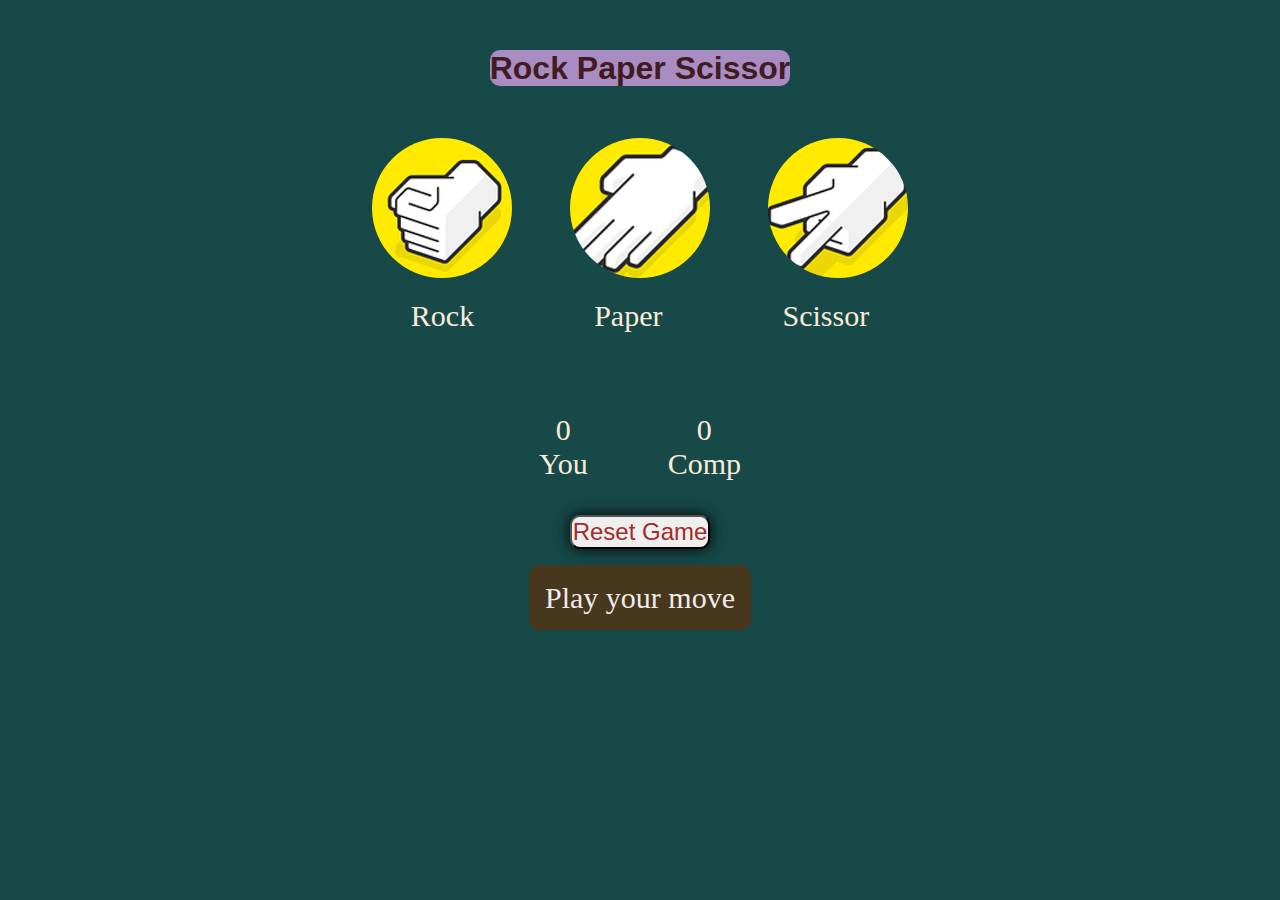
<file: stone paper scissor/index.html>
<!DOCTYPE html>
<html lang="en">
<head>
    <meta charset="UTF-8">
    <meta name="viewport" content="width=device-width, initial-scale=1.0">
    <link rel="stylesheet" href="style.css">
    <link
    rel="stylesheet"
    href="https://cdnjs.cloudflare.com/ajax/libs/animate.css/4.1.1/animate.min.css"/>
    <title>game</title>
</head>
<body>
    <h1><span>Rock Paper Scissor</span></h1>
    <div class="choices">
        <div class="choice" id="rock">
            <img src="rock.png" alt="rock">
        </div>
        <div class="choice" id="paper">
            <img src="paper.png" alt="paper">
        </div>
        <div class="choice" id="scissor">
            <img src="scissor.png" alt="scissor">
        </div>
    </div>
    <div class="names">
        <div class="name" id="rock"> Rock</div>
        <div class="name" id="paper">Paper</div>
        <div class="name" id="scissor">Scissor</div>
    </div>
    <div class="score-board">
        <div class="score">
            <p id="user-score">0</p>
            <p>You</p>
        </div>
        <div class="score">
            <p id="comp-score">0</p>
            <p>Comp</p>
        </div>
    </div>
    <div class="msg_container">
        <p id="msg" class="animate__animated animate__zoomIn animate__delay-0.7s">Play your move</p>
    </div>
</div>
<button class="resbutton">Reset Game</button>
</main>
    <script src="script.js"></script>
</body>
</html>
</file>
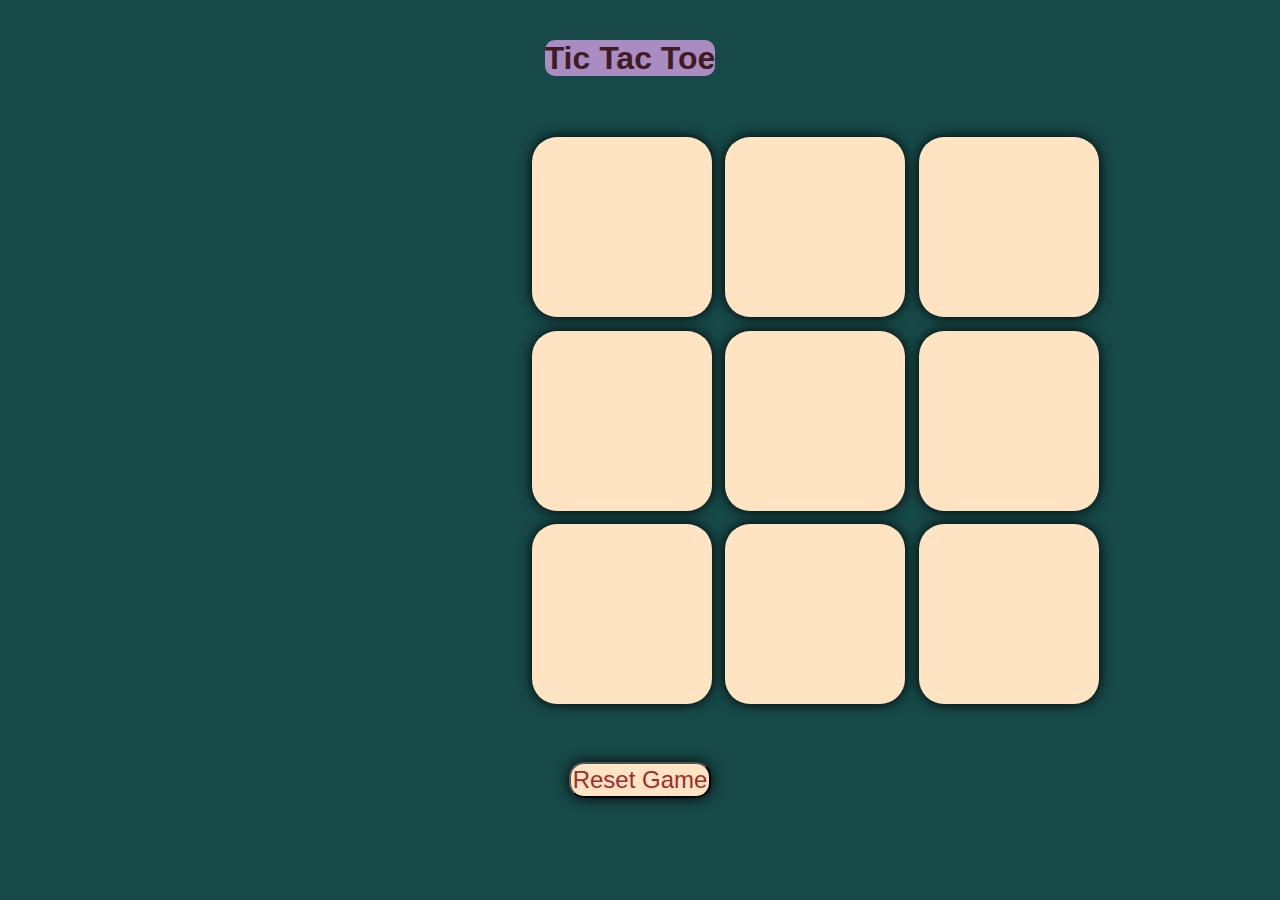
<file: tic tac toe/index.html>
<!DOCTYPE html>
<html lang="en">
<head>
    <meta charset="UTF-8">
    <meta name="viewport" content="width=\, initial-scale=1.0">
    <link rel="stylesheet" href="style.css">
    <link
    rel="stylesheet"
    href="https://cdnjs.cloudflare.com/ajax/libs/animate.css/4.1.1/animate.min.css"/>
    <title>website</title>
</head>
<body>
    <main>
    <h1><span>Tic Tac Toe</span></h1>
    <div class="msg_container hide">
        <p id="msg" class="animate__animated animate__zoomIn animate__delay-0.7s">winner</p>
    </div>
    <div class="container">
        <div class="game">
        <button class="box"></button>
        <button class="box"></button>
        <button class="box"></button>
        <button class="box"></button>
        <button class="box"></button>
        <button class="box"></button>
        <button class="box"></button>
        <button class="box"></button>
        <button class="box"></button>
    </div>
</div>
    <button class="resbutton">Reset Game</button>
</main>
</body>
<script src="scriptt.js"></script>
</html>
</file>
<file: stone paper scissor/style.css>
* {
    padding: 0;
    margin: 0;  

}


body{
    background-color: rgb(23, 73, 73);
    text-align: center;
}

span{
    font-weight: 700;
    font-family: 'Gill Sans', 'Gill Sans MT', Calibri, 'Trebuchet MS', sans-serif;
    position: relative;
    top: 50px;
    color:rgb(65, 27, 34);
    background-color: rgb(169, 141, 194);
    border-radius: 10px;
}

.choice{
     height: 150px;
     width: 150px;
     display: flex;
    justify-content: center;
    align-items: center;
    border-radius: 50%;
}

.resbutton{
    padding: 1px;
    font-size: 1.5rem;
    color: brown;
    box-shadow: 0 0 1rem rgba(0, 0, 0, 1);
    border-radius: 10px;
}

img{
    height: 140px;
    width: 140px;
    border-radius: 50%;
    object-fit: cover;
}

.choices{
    display: flex;
    justify-content: center;
    align-items: center;
    margin-top: 6rem;
    gap: 3rem;
}
.names{
    display: flex;
    justify-content: center;
    align-items: center;
    margin-top: 1rem;
    gap: 7.5rem;
}

.name{
    color: antiquewhite;
    font-size: 30px;
    display: flex;
   justify-content: center;
   align-items: center;
}

.choice:hover {
    cursor: pointer;
    box-shadow: 0 0 0.8rem rgb(65, 27, 34);
}
.score-board{
    display: flex;
    justify-content: center;
    align-items: center;
    gap: 5rem;
   margin-top: 5rem;
}

.score{
    color: antiquewhite;
    font-size: 30px;
}

#msg{
   position: relative;
   top: 100px;
   padding: 1rem;
    font-size: 30px;
    color: rgb(241, 235, 235);
    background-color: rgb(70, 55, 29);
    display: inline;
    border-radius: 10px;
}
</file>
<file: tic tac toe/style.css>
* {
    padding: 0;
    margin: 0;  
}

body{
    background-color: rgb(23, 73, 73);
    text-align: center;
}

span{
    text-align: center;
    font-weight: 700;
    font-family: 'Gill Sans', 'Gill Sans MT', Calibri, 'Trebuchet MS', sans-serif;
    position: relative;
    top: 40px;
    right: 10px;
    color:rgb(65, 27, 34);
    background-color: rgb(169, 141, 194);
    border-radius: 10px;
}
button{
    background-color: bisque;
}
.container{
    height: 70vh;
}
.game{
    height: 60vmin;
    width: 70vmin;
    display: flex;
    flex-wrap: wrap;
    justify-content: center;
    align-items: center;
    gap: 1.5vmin;
    position: relative;
    left: 500px;
    top: 100px;

}
.box{
    height: 20vmin;
    width: 20vmin;
    border-radius: 25px;
    border: none;
    box-shadow: 0 0 0.8rem rgba(0, 0, 0, 1);
    font-size: 10vmin;
    color: brown;
}

.resbutton{
    padding: 2px;
    font-size: 1.5rem;
    border-radius: 15px;
    position: relative;
    top: 95px;
    color: brown;
    box-shadow: 0 0 0.8rem rgba(0, 0, 0, 1);
}

.msg_container{
    position: relative;
    top: 60px;
    right: 10px;
    color: rgb(95, 192, 44);
    font-size: 5vmin;
    font-weight: bolder;
}
.hide{
    display: none;
}
</file>
